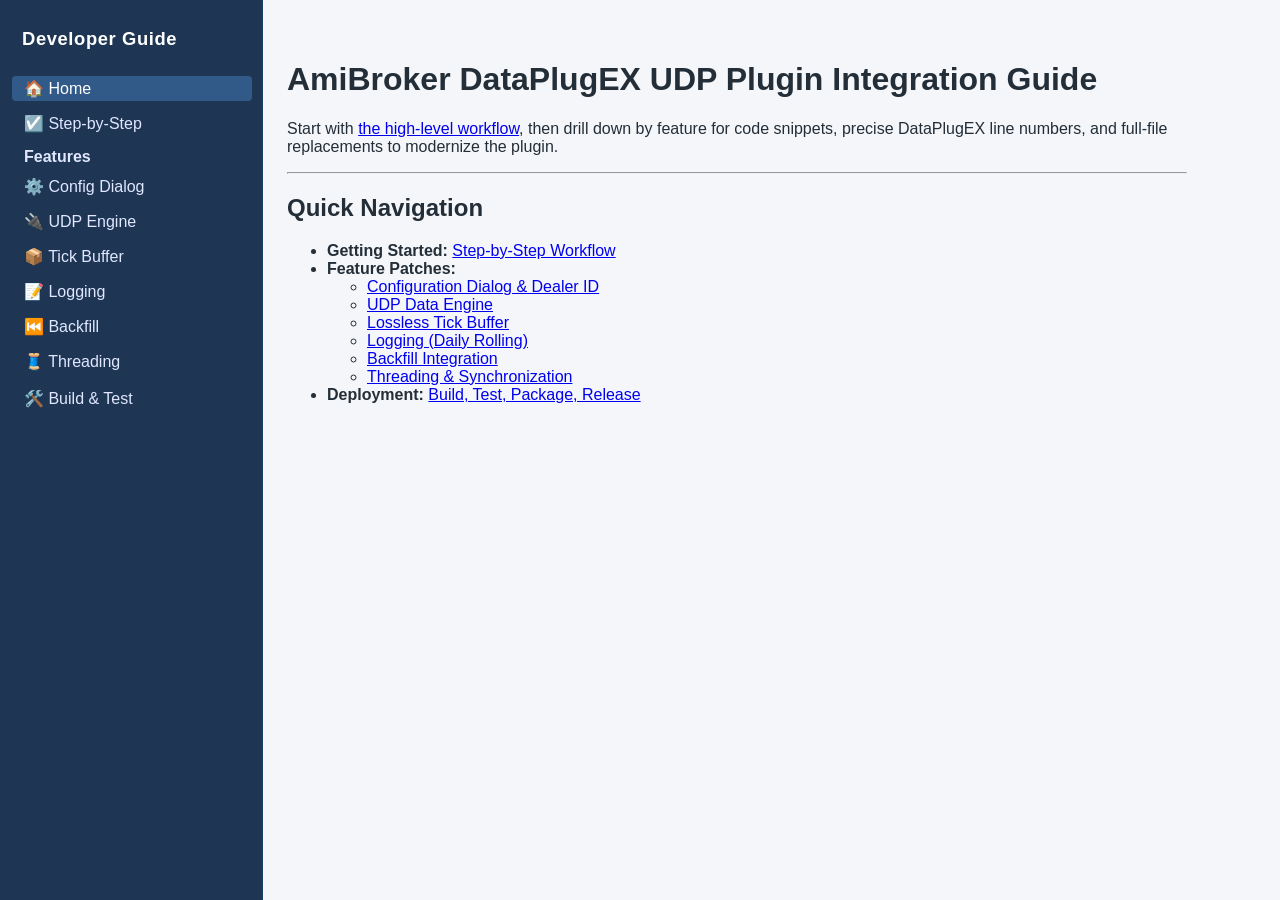
<file: docs/index.html>
<!DOCTYPE html>
<html lang="en">
<head>
    <meta charset="UTF-8">
    <title>AmiBroker UDP DataPlugEX Integration – Dev Portal</title>
    <link rel="stylesheet" href="style.css">
</head>
<body>
<aside class="sidebar">
    <h2>Developer Guide</h2>
    <ul>
        <li><a href="index.html" class="active">🏠 Home</a></li>
        <li><a href="steps.html">☑️ Step-by-Step</a></li>
        <li>
            <strong style="color: #e0e7ff; padding-left: 12px; display: block; margin-top: 12px;">Features</strong>
            <ul style="margin-top: 8px;">
                <li><a href="config.html">⚙️ Config Dialog</a></li>
                <li><a href="udpengine.html">🔌 UDP Engine</a></li>
                <li><a href="buffering.html">📦 Tick Buffer</a></li>
                <li><a href="logging.html">📝 Logging</a></li>
                <li><a href="backfill.html">⏮️ Backfill</a></li>
                <li><a href="threading.html">🧵 Threading</a></li>
            </ul>
        </li>
        <li><a href="buildtest.html" style="margin-top: 12px;">🛠️ Build & Test</a></li>
    </ul>
</aside>
<main class="main-content">
<h1>AmiBroker DataPlugEX UDP Plugin Integration Guide</h1>
<p>Start with <a href="steps.html">the high-level workflow</a>, then drill down by feature for code snippets, precise DataPlugEX line numbers, and full-file replacements to modernize the plugin.</p>
<hr>
<h2>Quick Navigation</h2>
<ul>
    <li><strong>Getting Started:</strong> <a href="steps.html">Step-by-Step Workflow</a></li>
    <li><strong>Feature Patches:</strong>
        <ul>
            <li><a href="config.html">Configuration Dialog & Dealer ID</a></li>
            <li><a href="udpengine.html">UDP Data Engine</a></li>
            <li><a href="buffering.html">Lossless Tick Buffer</a></li>
            <li><a href="logging.html">Logging (Daily Rolling)</a></li>
            <li><a href="backfill.html">Backfill Integration</a></li>
            <li><a href="threading.html">Threading & Synchronization</a></li>
        </ul>
    </li>
    <li><strong>Deployment:</strong> <a href="buildtest.html">Build, Test, Package, Release</a></li>
</ul>
</main>
</body>
</html>
</file>
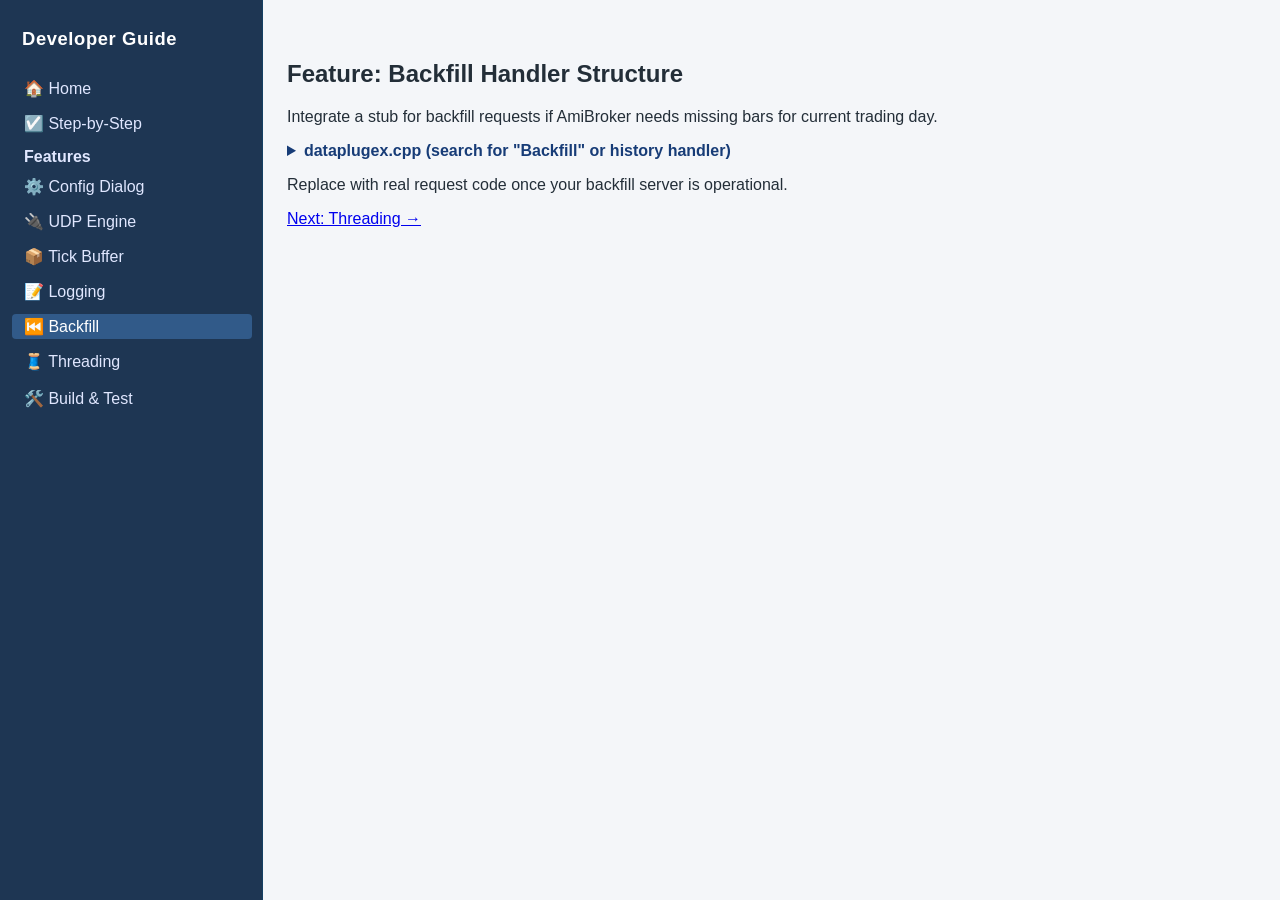
<file: docs/backfill.html>
<!DOCTYPE html>
<html lang="en">
<head>
  <meta charset="UTF-8">
  <title>Backfill Placeholder – Feature Patch</title>
  <link rel="stylesheet" href="style.css">
</head>
<body>
<aside class="sidebar">
    <h2>Developer Guide</h2>
    <ul>
        <li><a href="index.html">🏠 Home</a></li>
        <li><a href="steps.html">☑️ Step-by-Step</a></li>
        <li>
            <strong style="color: #e0e7ff; padding-left: 12px; display: block; margin-top: 12px;">Features</strong>
            <ul style="margin-top: 8px;">
                <li><a href="config.html">⚙️ Config Dialog</a></li>
                <li><a href="udpengine.html">🔌 UDP Engine</a></li>
                <li><a href="buffering.html">📦 Tick Buffer</a></li>
                <li><a href="logging.html">📝 Logging</a></li>
                <li><a href="backfill.html" class="active">⏮️ Backfill</a></li>
                <li><a href="threading.html">🧵 Threading</a></li>
            </ul>
        </li>
        <li><a href="buildtest.html" style="margin-top: 12px;">🛠️ Build & Test</a></li>
    </ul>
</aside>
<main class="main-content">
<h2>Feature: Backfill Handler Structure</h2>
<p>Integrate a stub for backfill requests if AmiBroker needs missing bars for current trading day.</p>

<details>
<summary><b>dataplugex.cpp</b> (search for "Backfill" or history handler)</summary>
<ul>
    <li>Function <b>GetBackfillQuotes()</b>:
    <br/>
    <code>
// ADK provides function signature
int GetBackfillQuotes(...parameters...) {
    // TODO: call your backfill service or fill with placeholder candle bars
    return 0;
}
    </code>
    </li>
</ul>
</details>

<p>Replace with real request code once your backfill server is operational.</p>
<p><a href="threading.html">Next: Threading →</a></p>
</main>
</body>
</html>
</file>
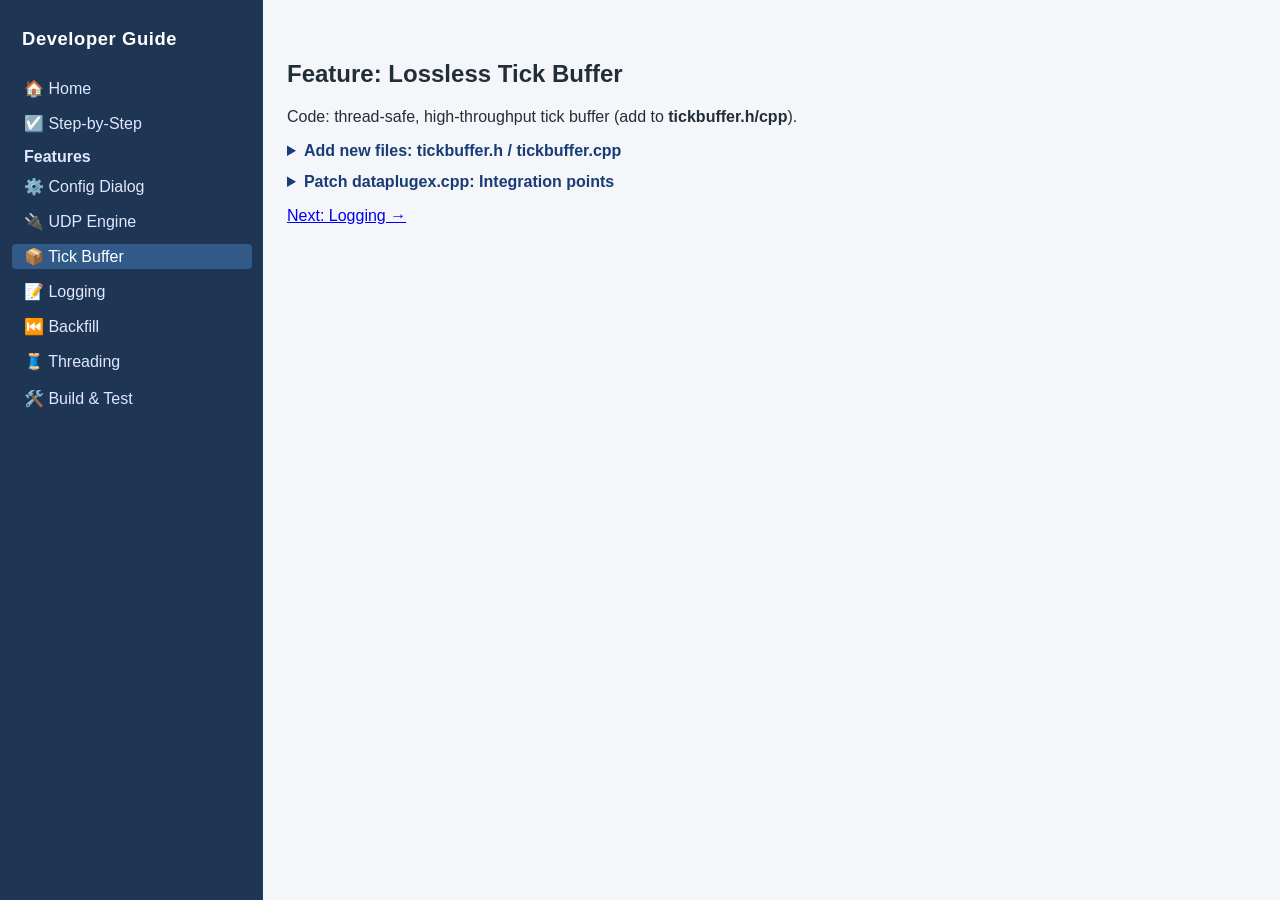
<file: docs/buffering.html>
<!DOCTYPE html>
<html lang="en">
<head>
  <meta charset="UTF-8">
  <title>Tick Buffer – Feature Patch</title>
  <link rel="stylesheet" href="style.css">
</head>
<body>
<aside class="sidebar">
    <h2>Developer Guide</h2>
    <ul>
        <li><a href="index.html">🏠 Home</a></li>
        <li><a href="steps.html">☑️ Step-by-Step</a></li>
        <li>
            <strong style="color: #e0e7ff; padding-left: 12px; display: block; margin-top: 12px;">Features</strong>
            <ul style="margin-top: 8px;">
                <li><a href="config.html">⚙️ Config Dialog</a></li>
                <li><a href="udpengine.html">🔌 UDP Engine</a></li>
                <li><a href="buffering.html" class="active">📦 Tick Buffer</a></li>
                <li><a href="logging.html">📝 Logging</a></li>
                <li><a href="backfill.html">⏮️ Backfill</a></li>
                <li><a href="threading.html">🧵 Threading</a></li>
            </ul>
        </li>
        <li><a href="buildtest.html" style="margin-top: 12px;">🛠️ Build & Test</a></li>
    </ul>
</aside>
<main class="main-content">
<h2>Feature: Lossless Tick Buffer</h2>
<p>Code: thread-safe, high-throughput tick buffer (add to <b>tickbuffer.h/cpp</b>).</p>

<details>
<summary>Add new files: <b>tickbuffer.h</b> / <b>tickbuffer.cpp</b></summary>
<pre><code>
// tickbuffer.h
#include &lt;vector&gt;
#include &lt;mutex&gt;
struct Tick {
    std::string symbol;
    double ltp;
    uint64_t timestamp;
    // ...other fields
};
class TickBuffer {
    std::vector&lt;Tick&gt; ticks;
    size_t maxSize;
    std::mutex mtx;
public:
    void Add(const Tick&amp; t);
    void Drain(std::vector&lt;Tick&gt;&amp; out, const std::string&amp; forSymbol, uint64_t afterTimestamp=0);
};
</code></pre>
</details>

<details>
<summary>Patch <b>dataplugex.cpp</b>: Integration points</summary>
<ul>
    <li>Global instance: <code>TickBuffer g_tickBuffer(100000);</code></li>
    <li>On UDP packet: <code>g_tickBuffer.Add(ParseUdpPacket(...));</code></li>
    <li>In <b>GetQuotesEx</b>: for each symbol, call <code>g_tickBuffer.Drain</code> and fill Quotation array.</li>
</ul>
</details>

<p><a href="logging.html">Next: Logging →</a></p>
</main>
</body>
</html>
</file>
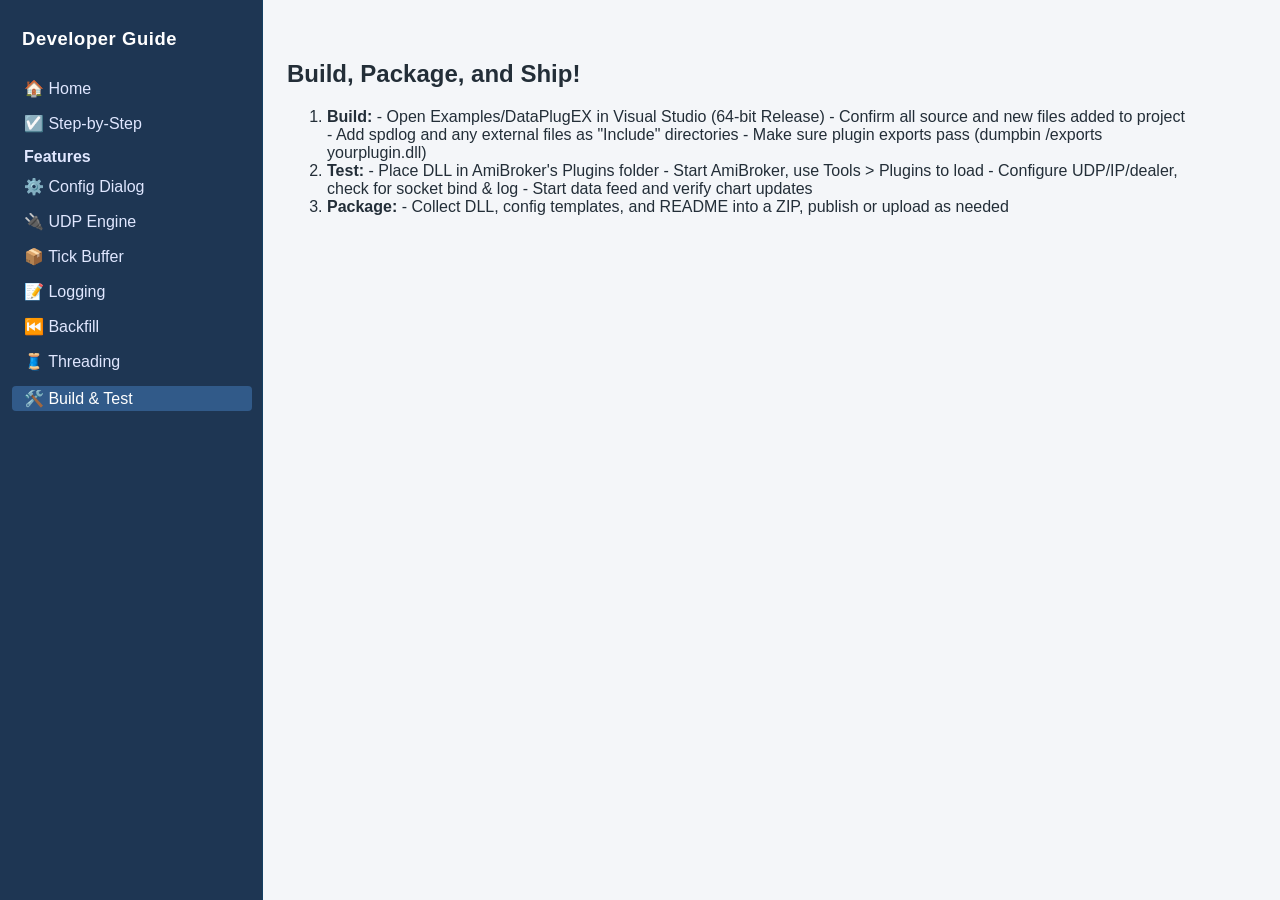
<file: docs/buildtest.html>
<!DOCTYPE html>
<html lang="en">
<head>
  <meta charset="UTF-8">
  <title>Build, Test, Package, Release</title>
  <link rel="stylesheet" href="style.css">
</head>
<body>
<aside class="sidebar">
    <h2>Developer Guide</h2>
    <ul>
        <li><a href="index.html">🏠 Home</a></li>
        <li><a href="steps.html">☑️ Step-by-Step</a></li>
        <li>
            <strong style="color: #e0e7ff; padding-left: 12px; display: block; margin-top: 12px;">Features</strong>
            <ul style="margin-top: 8px;">
                <li><a href="config.html">⚙️ Config Dialog</a></li>
                <li><a href="udpengine.html">🔌 UDP Engine</a></li>
                <li><a href="buffering.html">📦 Tick Buffer</a></li>
                <li><a href="logging.html">📝 Logging</a></li>
                <li><a href="backfill.html">⏮️ Backfill</a></li>
                <li><a href="threading.html">🧵 Threading</a></li>
            </ul>
        </li>
        <li><a href="buildtest.html" class="active" style="margin-top: 12px;">🛠️ Build & Test</a></li>
    </ul>
</aside>
<main class="main-content">
<h2>Build, Package, and Ship!</h2>
<ol>
    <li><b>Build:</b>  
        - Open Examples/DataPlugEX in Visual Studio (64-bit Release)  
        - Confirm all source and new files added to project  
        - Add spdlog and any external files as "Include" directories  
        - Make sure plugin exports pass (dumpbin /exports yourplugin.dll)</li>
    <li><b>Test:</b>
        - Place DLL in AmiBroker's Plugins folder  
        - Start AmiBroker, use Tools &gt; Plugins to load  
        - Configure UDP/IP/dealer, check for socket bind &amp; log
        - Start data feed and verify chart updates</li>
    <li><b>Package:</b>
        - Collect DLL, config templates, and README into a ZIP, publish or upload as needed</li>
</ol>
</main>
</body>
</html>
</file>
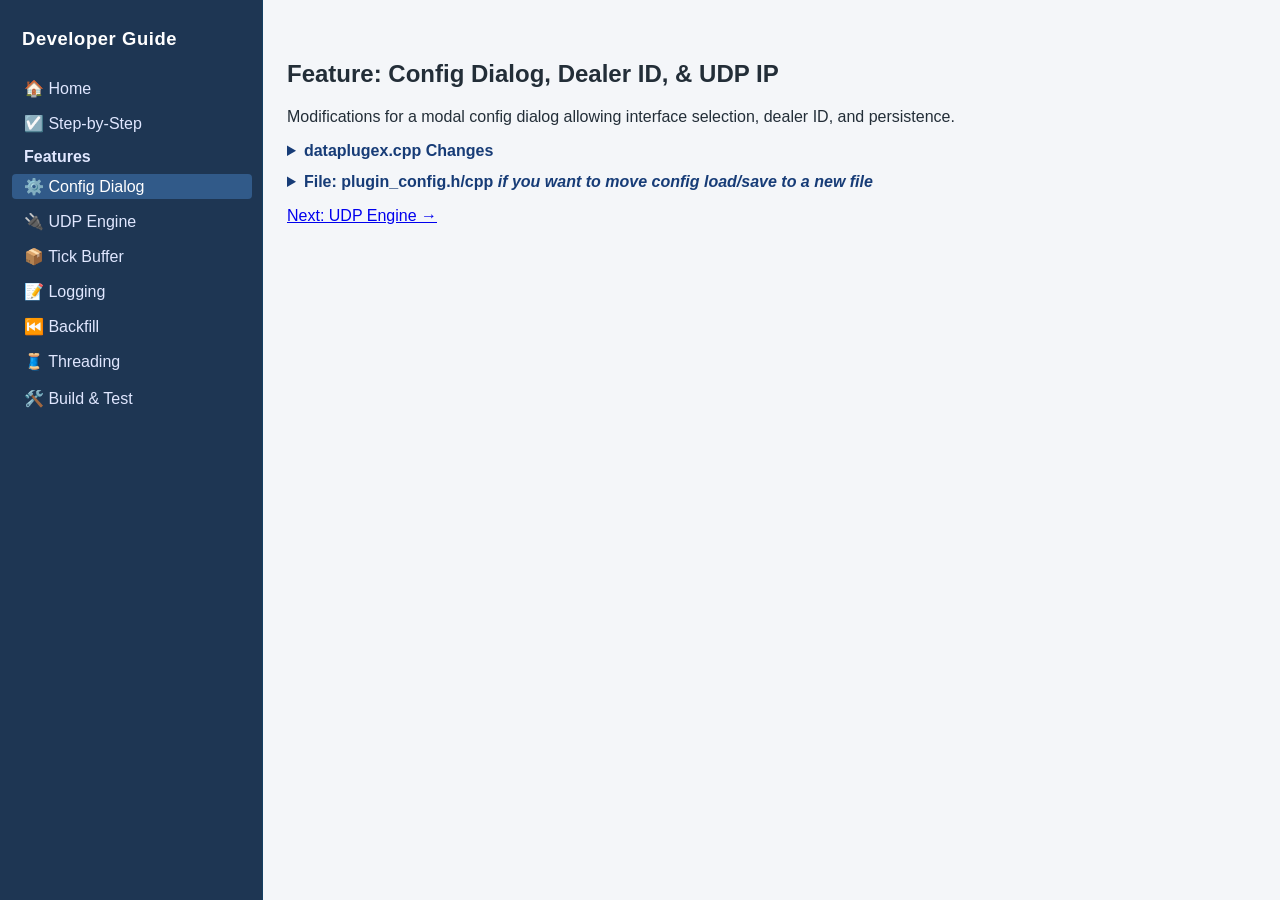
<file: docs/config.html>
<!DOCTYPE html>
<html lang="en">
<head>
  <meta charset="UTF-8">
  <title>Configuration Dialog & Dealer ID – Feature Patch</title>
  <link rel="stylesheet" href="style.css">
</head>
<body>
<aside class="sidebar">
    <h2>Developer Guide</h2>
    <ul>
        <li><a href="index.html">🏠 Home</a></li>
        <li><a href="steps.html">☑️ Step-by-Step</a></li>
        <li>
            <strong style="color: #e0e7ff; padding-left: 12px; display: block; margin-top: 12px;">Features</strong>
            <ul style="margin-top: 8px;">
                <li><a href="config.html" class="active">⚙️ Config Dialog</a></li>
                <li><a href="udpengine.html">🔌 UDP Engine</a></li>
                <li><a href="buffering.html">📦 Tick Buffer</a></li>
                <li><a href="logging.html">📝 Logging</a></li>
                <li><a href="backfill.html">⏮️ Backfill</a></li>
                <li><a href="threading.html">🧵 Threading</a></li>
            </ul>
        </li>
        <li><a href="buildtest.html" style="margin-top: 12px;">🛠️ Build & Test</a></li>
    </ul>
</aside>
<main class="main-content">
<h2>Feature: Config Dialog, Dealer ID, & UDP IP</h2>
<p>Modifications for a modal config dialog allowing interface selection, dealer ID, and persistence.</p>

<details>
<summary><b>dataplugex.cpp</b> Changes</summary>
<ul>
  <li>
    <b>Lines 70-120:</b> Replace the example config dialog code with dealer ID and UDP bind IP fields.
    <br/><br/>
    <pre><code>// Add fields to ConfigDlgProc
case WM_INITDIALOG:
    // ...
    SetDlgItemTextA(hdlg, IDC_EDIT_UDPIP, pluginConfig.udpBindIp.c_str());
    SetDlgItemTextA(hdlg, IDC_EDIT_DEALER, pluginConfig.dealerId.c_str());
    break;
case WM_COMMAND:
    // ...
    if (LOWORD(wParam) == IDOK) {
        char buf[64];
        GetDlgItemTextA(hdlg, IDC_EDIT_UDPIP, buf, sizeof(buf));
        pluginConfig.udpBindIp = buf;
        GetDlgItemTextA(hdlg, IDC_EDIT_DEALER, buf, sizeof(buf));
        pluginConfig.dealerId = buf;
        // Save config to file/registry as needed
        EndDialog(hdlg, IDOK);
    }
    break;
// Control IDs: #define IDC_EDIT_UDPIP 1201, #define IDC_EDIT_DEALER 1202
    </code></pre>
  </li>
  <li>
    <b>dataplugex.rc</b>: Add two EDIT controls for UDP IP and Dealer ID.
    <br/><code>
    EDITTEXT IDC_EDIT_UDPIP, 60, 24, 70, 14, ES_AUTOHSCROLL
    EDITTEXT IDC_EDIT_DEALER, 60, 44, 70, 14, ES_AUTOHSCROLL
    </code>
  </li>
</ul>
</details>

<details>
<summary>File: <b>plugin_config.h/cpp</b> <i>if you want to move config load/save to a new file</i></summary>
<pre><code>struct PluginConfig {
    std::string udpBindIp;
    std::string dealerId;
    // ...other configurable fields
};
bool SavePluginConfig(const PluginConfig&);
bool LoadPluginConfig(PluginConfig&);
</code></pre>
</details>

<p><a href="udpengine.html">Next: UDP Engine →</a></p>
</main>
</body>
</html>
</file>
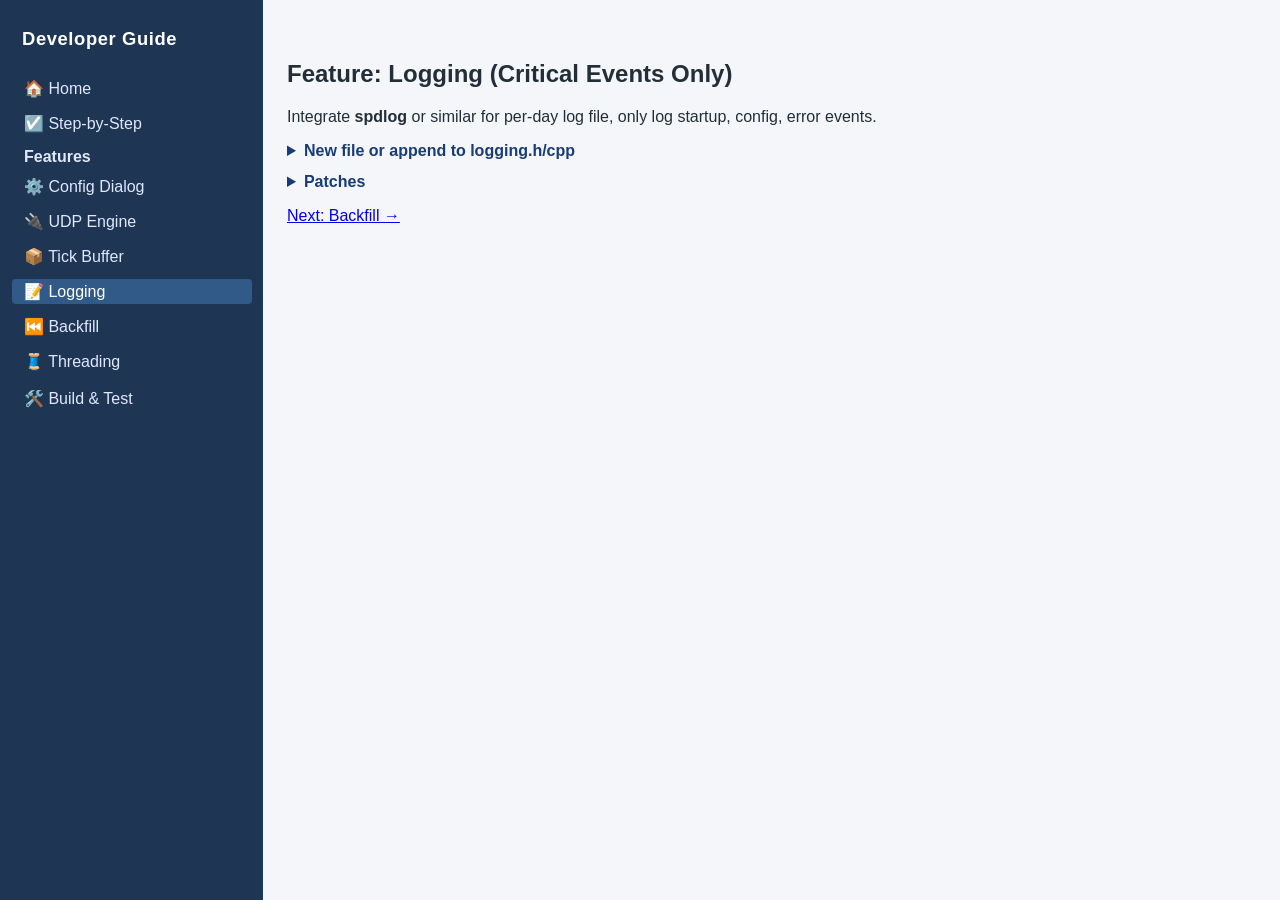
<file: docs/logging.html>
<!DOCTYPE html>
<html lang="en">
<head>
  <meta charset="UTF-8">
  <title>Logging – Feature Patch</title>
  <link rel="stylesheet" href="style.css">
</head>
<body>
<aside class="sidebar">
    <h2>Developer Guide</h2>
    <ul>
        <li><a href="index.html">🏠 Home</a></li>
        <li><a href="steps.html">☑️ Step-by-Step</a></li>
        <li>
            <strong style="color: #e0e7ff; padding-left: 12px; display: block; margin-top: 12px;">Features</strong>
            <ul style="margin-top: 8px;">
                <li><a href="config.html">⚙️ Config Dialog</a></li>
                <li><a href="udpengine.html">🔌 UDP Engine</a></li>
                <li><a href="buffering.html">📦 Tick Buffer</a></li>
                <li><a href="logging.html" class="active">📝 Logging</a></li>
                <li><a href="backfill.html">⏮️ Backfill</a></li>
                <li><a href="threading.html">🧵 Threading</a></li>
            </ul>
        </li>
        <li><a href="buildtest.html" style="margin-top: 12px;">🛠️ Build & Test</a></li>
    </ul>
</aside>
<main class="main-content">
<h2>Feature: Logging (Critical Events Only)</h2>
<p>Integrate <b>spdlog</b> or similar for per-day log file, only log startup, config, error events.</p>

<details>
<summary>New file or append to <b>logging.h/cpp</b></summary>
<pre><code>
#include &lt;spdlog/spdlog.h&gt;
#include &lt;spdlog/sinks/daily_file_sink.h&gt;
inline std::shared_ptr&lt;spdlog::logger&gt; get_logger() {
    static auto logger = spdlog::daily_logger_mt("plug", "plugin_log.txt");
    return logger;
}
</code></pre>
</details>

<details>
<summary>Patches</summary>
<ul>
    <li>On UDP bind failure:<br />
        <code>get_logger()-&gt;error("UDP bind error: {}", WSAGetLastError());</code>
    </li>
    <li>On configuration update:<br />
        <code>get_logger()-&gt;info("Config updated: {} {}", pluginConfig.udpBindIp, pluginConfig.dealerId);</code>
    </li>
</ul>
</details>

<p><a href="backfill.html">Next: Backfill →</a></p>
</main>
</body>
</html>
</file>
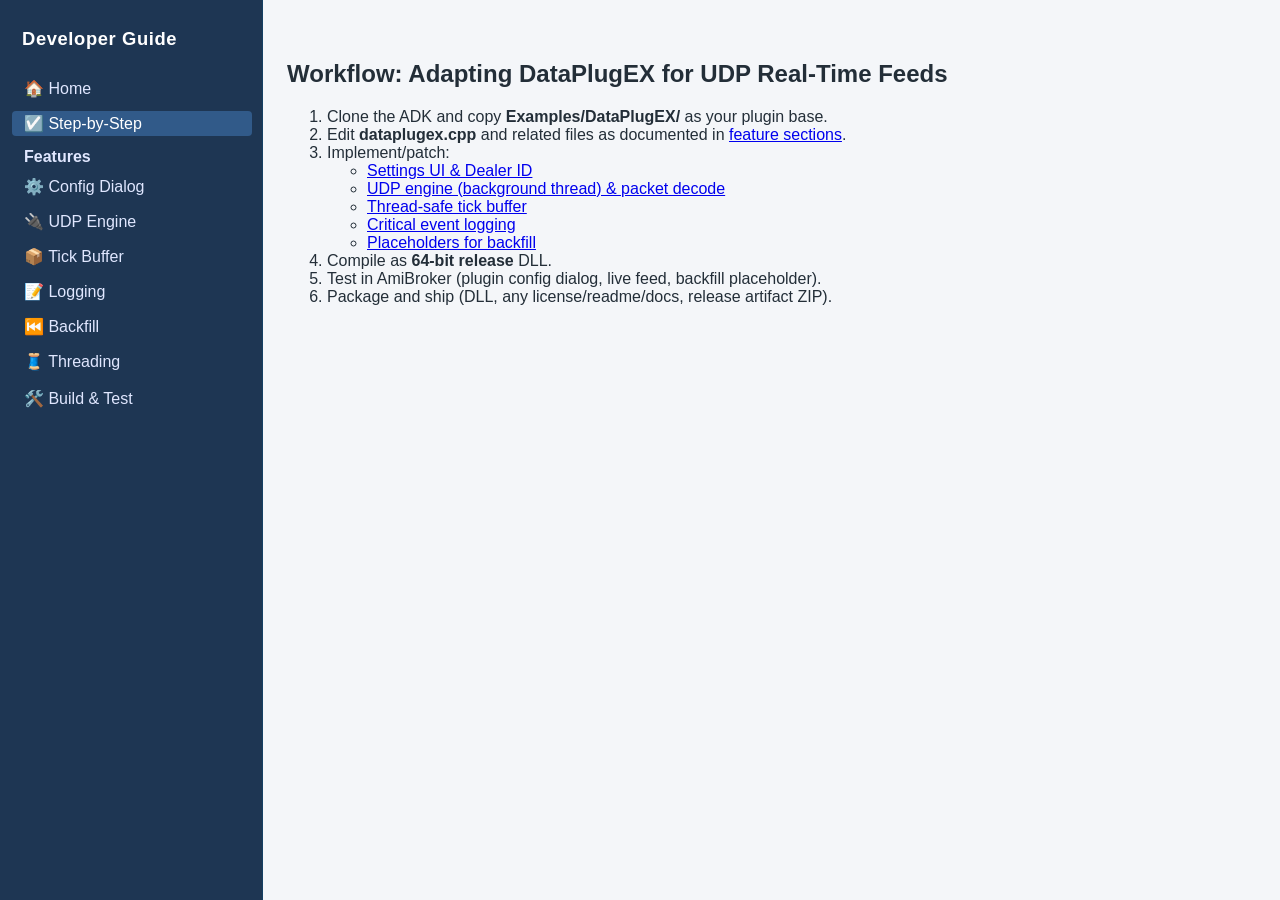
<file: docs/steps.html>
<!DOCTYPE html>
<html lang="en">
<head>
    <meta charset="UTF-8">
    <title>Key Steps – AmiBroker UDP Integration</title>
    <link rel="stylesheet" href="style.css">
</head>
<body>
<aside class="sidebar">
    <h2>Developer Guide</h2>
    <ul>
        <li><a href="index.html">🏠 Home</a></li>
        <li><a href="steps.html" class="active">☑️ Step-by-Step</a></li>
        <li>
            <strong style="color: #e0e7ff; padding-left: 12px; display: block; margin-top: 12px;">Features</strong>
            <ul style="margin-top: 8px;">
                <li><a href="config.html">⚙️ Config Dialog</a></li>
                <li><a href="udpengine.html">🔌 UDP Engine</a></li>
                <li><a href="buffering.html">📦 Tick Buffer</a></li>
                <li><a href="logging.html">📝 Logging</a></li>
                <li><a href="backfill.html">⏮️ Backfill</a></li>
                <li><a href="threading.html">🧵 Threading</a></li>
            </ul>
        </li>
        <li><a href="buildtest.html" style="margin-top: 12px;">🛠️ Build & Test</a></li>
    </ul>
</aside>
<main class="main-content">
<h2>Workflow: Adapting DataPlugEX for UDP Real-Time Feeds</h2>
<ol>
    <li>Clone the ADK and copy <b>Examples/DataPlugEX/</b> as your plugin base.</li>
    <li>Edit <b>dataplugex.cpp</b> and related files as documented in <a href="config.html">feature sections</a>.</li>
    <li>Implement/patch:
        <ul>
            <li><a href="config.html">Settings UI & Dealer ID</a></li>
            <li><a href="udpengine.html">UDP engine (background thread) & packet decode</a></li>
            <li><a href="buffering.html">Thread-safe tick buffer</a></li>
            <li><a href="logging.html">Critical event logging</a></li>
            <li><a href="backfill.html">Placeholders for backfill</a></li>
        </ul>
    </li>
    <li>Compile as <b>64-bit release</b> DLL.</li>
    <li>Test in AmiBroker (plugin config dialog, live feed, backfill placeholder).</li>
    <li>Package and ship (DLL, any license/readme/docs, release artifact ZIP).</li>
</ol>
</main>
</body>
</html>
</file>
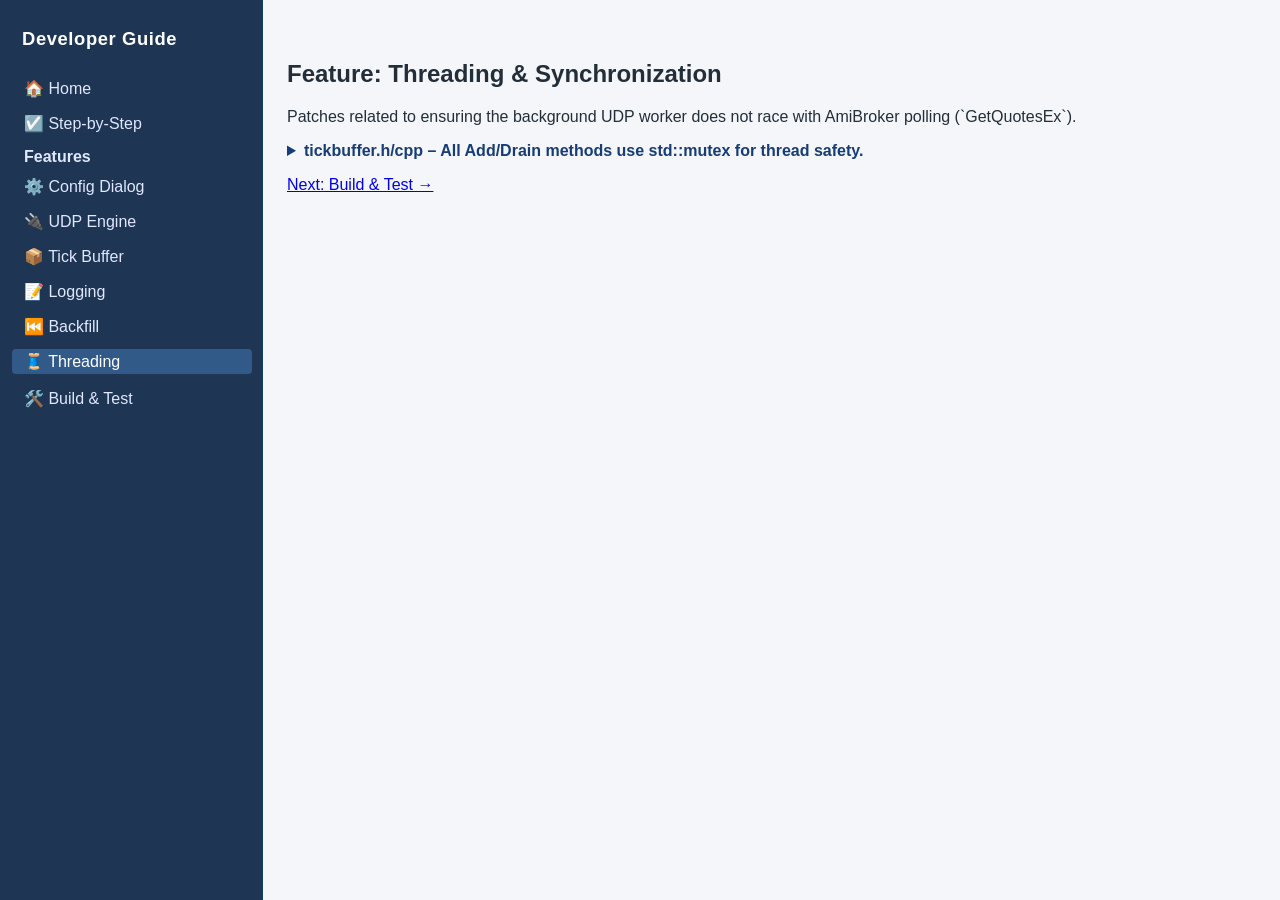
<file: docs/threading.html>
<!DOCTYPE html>
<html lang="en">
<head>
  <meta charset="UTF-8">
  <title>Threading – Feature Patch</title>
  <link rel="stylesheet" href="style.css">
</head>
<body>
<aside class="sidebar">
    <h2>Developer Guide</h2>
    <ul>
        <li><a href="index.html">🏠 Home</a></li>
        <li><a href="steps.html">☑️ Step-by-Step</a></li>
        <li>
            <strong style="color: #e0e7ff; padding-left: 12px; display: block; margin-top: 12px;">Features</strong>
            <ul style="margin-top: 8px;">
                <li><a href="config.html">⚙️ Config Dialog</a></li>
                <li><a href="udpengine.html">🔌 UDP Engine</a></li>
                <li><a href="buffering.html">📦 Tick Buffer</a></li>
                <li><a href="logging.html">📝 Logging</a></li>
                <li><a href="backfill.html">⏮️ Backfill</a></li>
                <li><a href="threading.html" class="active">🧵 Threading</a></li>
            </ul>
        </li>
        <li><a href="buildtest.html" style="margin-top: 12px;">🛠️ Build & Test</a></li>
    </ul>
</aside>
<main class="main-content">
<h2>Feature: Threading & Synchronization</h2>
<p>Patches related to ensuring the background UDP worker does not race with AmiBroker polling (`GetQuotesEx`).</p>
<details>
<summary><b>tickbuffer.h/cpp</b> – All Add/Drain methods use std::mutex for thread safety.</summary>
<pre><code>
void TickBuffer::Add(const Tick&amp; t) {
    std::lock_guard&lt;std::mutex&gt; lock(mtx);
    // push_back/drop oldest/keep max capacity
}
void TickBuffer::Drain(std::vector&lt;Tick&gt;&amp; out, const std::string&amp; symbol, uint64_t afterTs) {
    std::lock_guard&lt;std::mutex&gt; lock(mtx);
    // filter/pull for symbol and remove, or clone as needed
}
</code></pre>
</details>

<p><a href="buildtest.html">Next: Build & Test →</a></p>
</main>
</body>
</html>
</file>
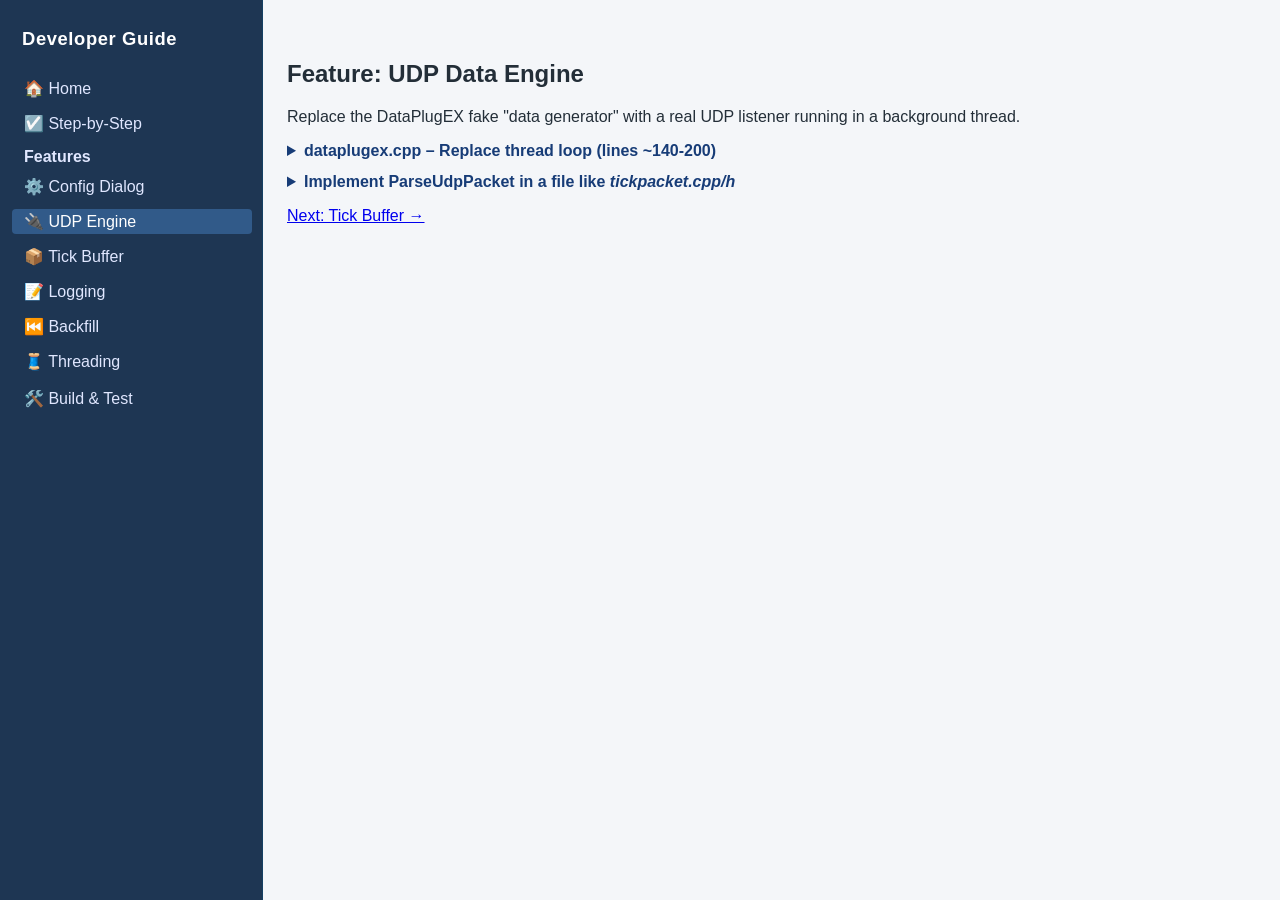
<file: docs/udpengine.html>
<!DOCTYPE html>
<html lang="en">
<head>
  <meta charset="UTF-8">
  <title>UDP Engine – Feature Patch</title>
  <link rel="stylesheet" href="style.css">
</head>
<body>
<aside class="sidebar">
    <h2>Developer Guide</h2>
    <ul>
        <li><a href="index.html">🏠 Home</a></li>
        <li><a href="steps.html">☑️ Step-by-Step</a></li>
        <li>
            <strong style="color: #e0e7ff; padding-left: 12px; display: block; margin-top: 12px;">Features</strong>
            <ul style="margin-top: 8px;">
                <li><a href="config.html">⚙️ Config Dialog</a></li>
                <li><a href="udpengine.html" class="active">🔌 UDP Engine</a></li>
                <li><a href="buffering.html">📦 Tick Buffer</a></li>
                <li><a href="logging.html">📝 Logging</a></li>
                <li><a href="backfill.html">⏮️ Backfill</a></li>
                <li><a href="threading.html">🧵 Threading</a></li>
            </ul>
        </li>
        <li><a href="buildtest.html" style="margin-top: 12px;">🛠️ Build & Test</a></li>
    </ul>
</aside>
<main class="main-content">
<h2>Feature: UDP Data Engine</h2>
<p>Replace the DataPlugEX fake "data generator" with a real UDP listener running in a background thread.</p>

<details>
<summary><b>dataplugex.cpp</b> – Replace thread loop (lines ~140-200)</summary>
<pre><code>
// Old: for simulation, replaces with:
SOCKET udpSock = socket(AF_INET, SOCK_DGRAM, 0);
sockaddr_in si_me = {0}, si_other;
si_me.sin_family = AF_INET;
si_me.sin_addr.s_addr = inet_addr(pluginConfig.udpBindIp.c_str());
si_me.sin_port = htons(pluginConfig.udpPort);
bind(udpSock, (sockaddr*)&si_me, sizeof(si_me));
// in thread:
uint8_t buf[512];
int slen = sizeof(si_other);
while (threadRunning) {
    int recvd = recvfrom(udpSock, (char*)buf, sizeof(buf), 0, (sockaddr*)&si_other, &slen);
    if (recvd > 0) {
        // Parse your on-wire packet
        Tick t = ParseUdpPacket(buf, recvd);
        BufferAddTick(t);
    }
}
</code></pre>
</details>

<details>
<summary>Implement <b>ParseUdpPacket</b> in a file like <i>tickpacket.cpp/h</i></summary>
<pre><code>Tick ParseUdpPacket(const uint8_t* buf, size_t len) {
    Tick t;
    // decode wire fields
    // t.timestamp = ...;
    // t.ltp = ...;
    // etc
    return t;
}
</code></pre>
</details>

<p><a href="buffering.html">Next: Tick Buffer →</a></p>
</main>
</body>
</html>
</file>
<file: docs/style.css>
body {
  font-family: "Segoe UI", Arial, sans-serif;
  color: #232e38;
  background: #f4f6f9;
  margin: 0;
  padding: 0;
  display: flex;
}
.sidebar {
  background: #1e3653;
  color: #fff;
  width: 240px;
  min-height: 100vh;
  padding: 28px 10px 10px 12px;
  position: fixed;
  left: 0;
  top: 0;
  z-index: 50;
  border-right: 1px solid #154063;
}
.sidebar h2 {
  color: #fff;
  margin: 0 0 26px 10px;
  font-size: 1.15rem;
  letter-spacing: .6px;
}
.sidebar ul {
  list-style: none;
  padding: 0;
  margin: 0;
}
.sidebar li {
  margin-bottom: 10px;
}
.sidebar a {
  color: #e0e7ff;
  text-decoration: none;
  font-size: 1rem;
  padding: 3px 0 3px 12px;
  display: block;
  border-radius: 4px;
  transition: background 0.18s;
}
.sidebar a:hover, .sidebar .active {
  background: #315a89;
  color: #fff;
}

.main-content {
  margin-left: 255px;
  padding: 40px 32px 40px 32px;
  max-width: 900px;
  width: 100%;
}

/* Code styling & copy button */
.code-block {
  position: relative;
  margin-top: 14px; margin-bottom: 28px;
}
.code-block pre, .code-block code {
  background: #232841;
  color: #e6eaef;
  font-size: 1rem;
  border-radius: 6px;
  padding: 20px 16px 17px 16px;
  overflow-x: auto;
  font-family: Consolas, Menlo, "Fira Mono", "Liberation Mono", monospace;
}
.code-block button.copy-btn {
  position: absolute;
  top: 10px;
  right: 12px;
  background: #264878;
  color: #fff;
  border: none;
  border-radius: 4px;
  padding: 4px 11px;
  font-size: 0.92rem;
  cursor: pointer;
  opacity: 0.8;
  transition: background 0.18s, opacity 0.18s;
}
.code-block button.copy-btn:hover {
  background: #508af7;
  opacity: 1;
}
details, summary {
  margin-top: 13px;
  font-size: 1rem;
  cursor: pointer;
}
details > summary {
  color: #173c77;
  font-weight: 600;
}

@media (max-width: 700px) {
  .sidebar { position: static; width: 100%; min-height: unset; border-right: none; }
  .main-content { margin-left: 0; padding: 16px 5vw;}
}
</file>
